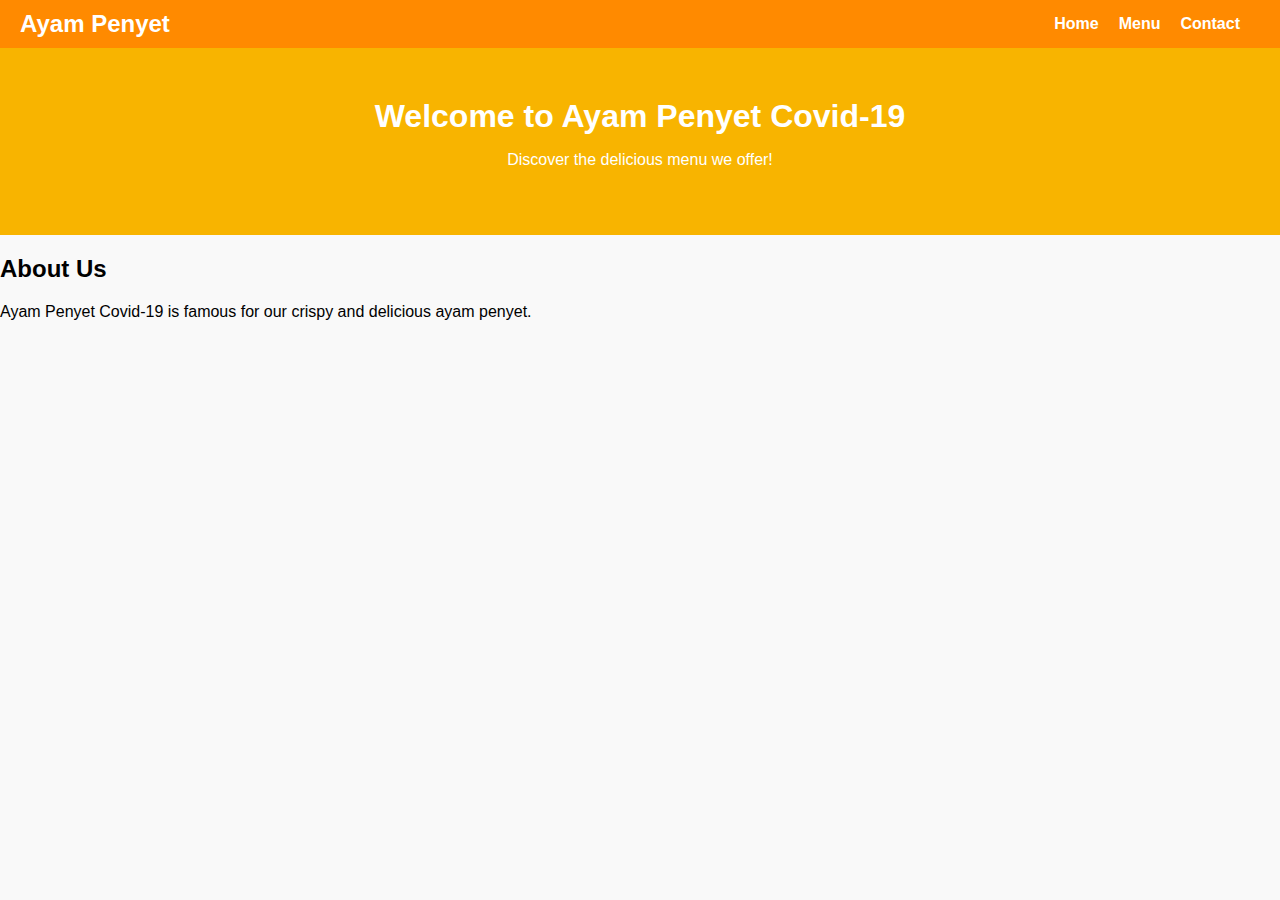
<file: index.html>
<!DOCTYPE html>
<html lang="en">
<head>
    <meta charset="UTF-8">
    <meta name="viewport" content="width=device-width, initial-scale=1.0">
    <title>Ayam Penyet Covid-19 - Home</title>
    <link rel="stylesheet" href="style.css">
</head>
<body>

    <!-- Navbar -->
    <nav class="navbar">
        <div class="nav-logo">Ayam Penyet</div>
        <button class="menu-toggle" id="menu-toggle">&#9776;</button>
        <ul id="navbar" class="nav-links">
            <li><a href="index.html">Home</a></li>
            <li><a href="menu.html">Menu</a></li>
            <li><a href="contact.html">Contact</a></li>
        </ul>
    </nav>

    <header>
        <h1>Welcome to Ayam Penyet Covid-19</h1>
        <p>Discover the delicious menu we offer!</p>
    </header>

    <section>
        <h2>About Us</h2>
        <p>Ayam Penyet Covid-19 is famous for our crispy and delicious ayam penyet.</p>
    </section>

    <script src="script.js"></script>
</body>
</html>
</file>
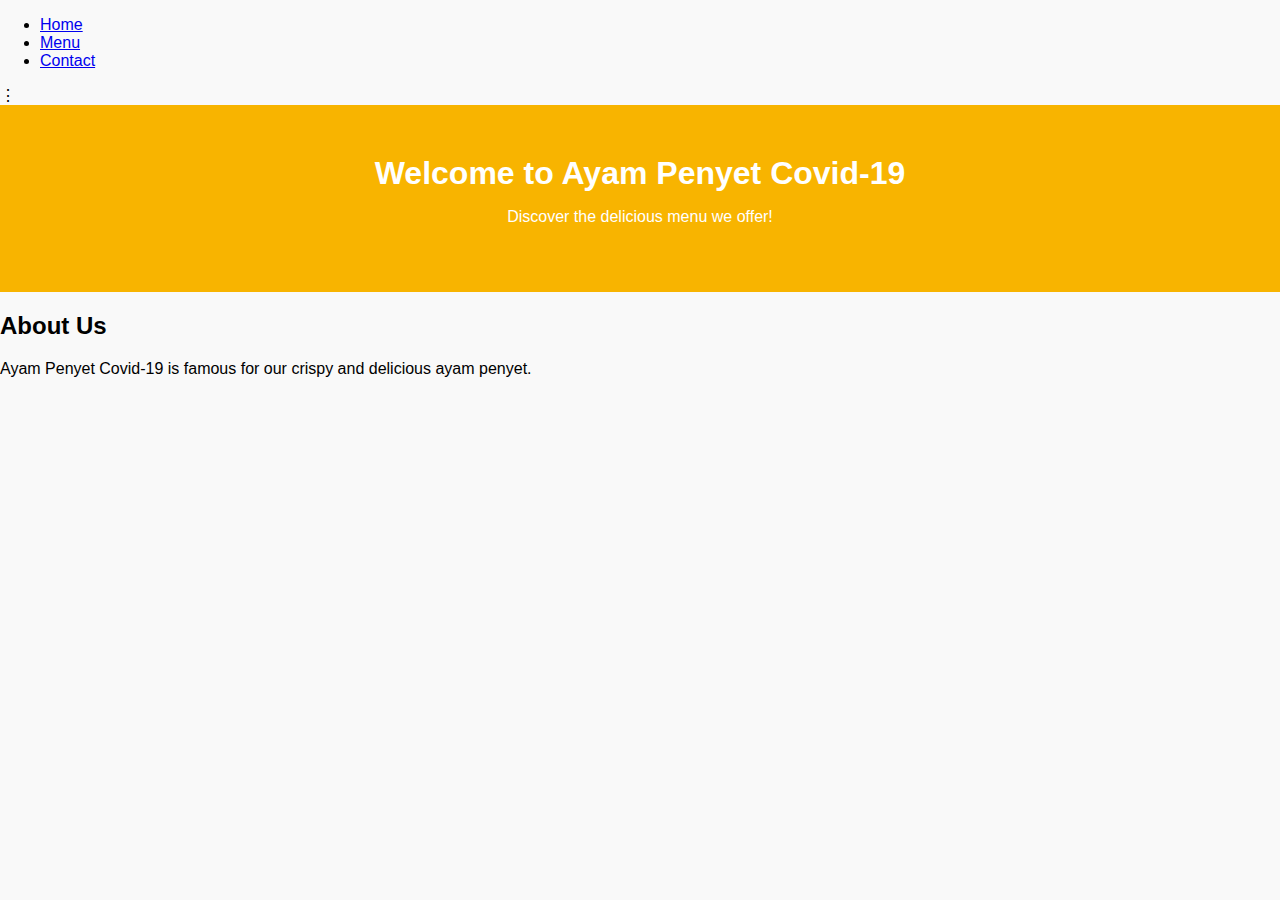
<file: contact.html>
<!DOCTYPE html>
<html lang="en">
<head>
    <meta charset="UTF-8">
    <meta name="viewport" content="width=device-width, initial-scale=1.0">
    <title>Ayam Penyet Covid-19 - Home</title>
    <link rel="stylesheet" href="style.css">
</head>
<body>

    <!-- Navbar -->
    <nav>
        <button class="menu-toggle" id="menu-toggle">&#9776;</button>
        <ul id="navbar">
            <li><a href="index.html">Home</a></li>
            <li><a href="menu.html">Menu</a></li>
            <li><a href="contact.html">Contact</a></li>
        </ul>
        <div class="more-icon">&#x22EE;</div>
    </nav>

    <header>
        <h1>Welcome to Ayam Penyet Covid-19</h1>
        <p>Discover the delicious menu we offer!</p>
    </header>

    <section>
        <h2>About Us</h2>
        <p>Ayam Penyet Covid-19 is famous for our crispy and delicious ayam penyet.</p>
    </section>

    <script src="script.js"></script>
</body>
</html>
</file>
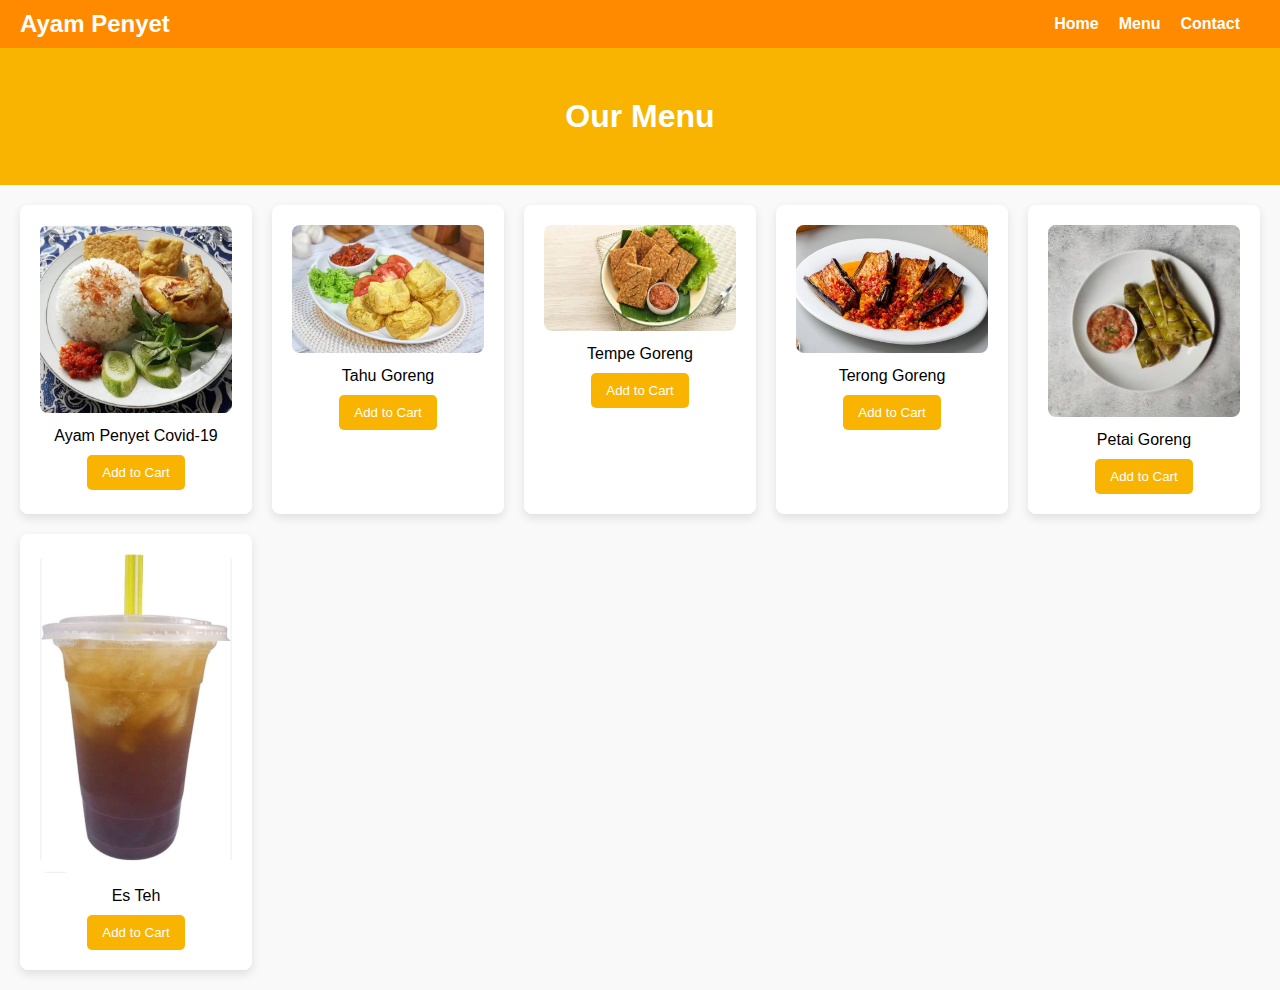
<file: menu.html>
<!DOCTYPE html>
<html lang="en">
<head>
    <meta charset="UTF-8">
    <meta name="viewport" content="width=device-width, initial-scale=1.0">
    <title>Menu - Ayam Penyet Covid-19</title>
    <link rel="stylesheet" href="style.css">
</head>
<body>

    <!-- Navbar -->
    <nav class="navbar">
        <div class="nav-logo">Ayam Penyet</div>
        <button class="menu-toggle" id="menu-toggle">&#9776;</button>
        <ul id="navbar" class="nav-links">
            <li><a href="index.html">Home</a></li>
            <li><a href="menu.html">Menu</a></li>
            <li><a href="contact.html">Contact</a></li>
        </ul>
    </nav>

    <header>
        <h1>Our Menu</h1>
    </header>

    <!-- Grid Menu -->
    <section class="menu-grid">
        <div class="menu-item">
            <img src="aym.jpg" alt="Ayam Penyet Covid-19">
            <p>Ayam Penyet Covid-19</p>
            <button onclick="addToCart('ayam', 50000)">Add to Cart</button>
        </div>
        <div class="menu-item">
            <img src="tahu.jpg" alt="Tahu Goreng">
            <p>Tahu Goreng</p>
            <button onclick="addToCart('tahu', 55000)">Add to Cart</button>
        </div>
        <div class="menu-item">
            <img src="tempe.jpg" alt="Tempe Goreng">
            <p>Tempe Goreng</p>
            <button onclick="addToCart('tempe', 55000)">Add to Cart</button>
        </div>
        <div class="menu-item">
            <img src="terong.jpg" alt="Terong Goreng">
            <p>Terong Goreng</p>
            <button onclick="addToCart('terong', 55000)">Add to Cart</button>
        </div>
        <div class="menu-item">
            <img src="petai.jpg" alt="Petai Goreng">
            <p>Petai Goreng</p>
            <button onclick="addToCart('petai', 55000)">Add to Cart</button>
        </div>
        <div class="menu-item">
            <img src="esteh.jpg" alt="Es Teh">
            <p>Es Teh</p>
            <button onclick="addToCart('es teh', 55000)">Add to Cart</button>
        </div>
    </section>

    <script src="script.js"></script>
</body>
</html>
</file>
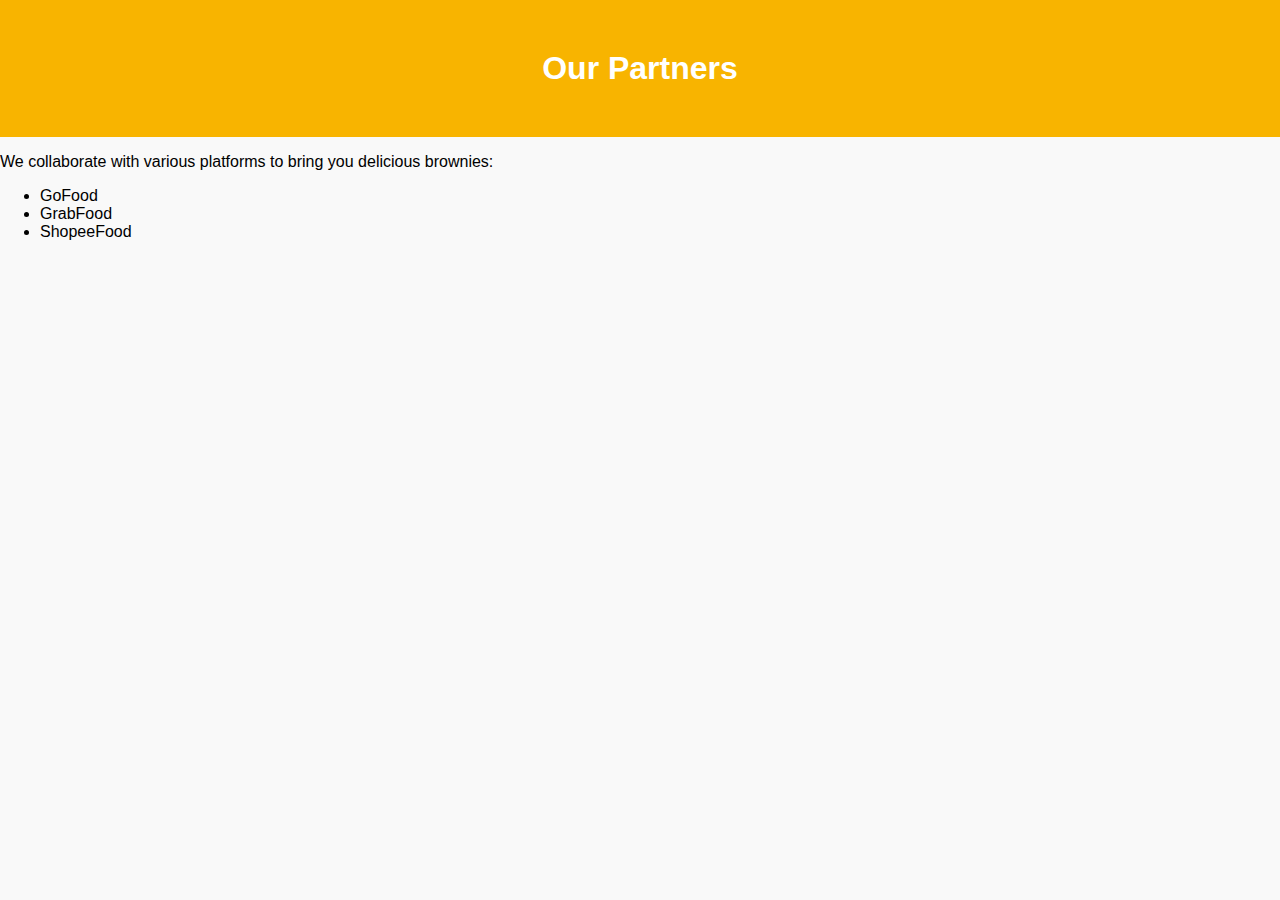
<file: partner.html>
<!DOCTYPE html>
<html lang="en">
<head>
    <meta charset="UTF-8">
    <meta name="viewport" content="width=device-width, initial-scale=1.0">
    <title>Our Partners - Ayam Penyet Covid-19</title>
    <link rel="stylesheet" href="style.css">
</head>
<body>
    <header>
        <h1>Our Partners</h1>
    </header>
    <section id="partner-info">
        <p>We collaborate with various platforms to bring you delicious brownies:</p>
        <ul>
            <li>GoFood</li>
            <li>GrabFood</li>
            <li>ShopeeFood</li>
        </ul>
    </section>
</body>
</html>
</file>
<file: style.css>
/* Global Styles */
body {
    font-family: Arial, sans-serif;
    margin: 0;
    padding: 0;
    background-color: #f9f9f9;
}

/* Navbar Styles */
.navbar {
    background: #ff8a00;
    display: flex;
    justify-content: space-between;
    align-items: center;
    padding: 10px 20px;
    position: sticky;
    top: 0;
    z-index: 1000;
}

.nav-logo {
    color: white;
    font-size: 24px;
    font-weight: bold;
}

.nav-links {
    display: flex;
    list-style: none;
    margin: 0;
    padding: 0;
}

.nav-links li {
    margin-right: 20px;
}

.nav-links li a {
    color: white;
    text-decoration: none;
    font-weight: bold;
}

.nav-links li a:hover {
    text-decoration: underline;
}

/* Menu Toggle (Hamburger Icon) */
.menu-toggle {
    display: none;
    background-color: transparent;
    border: none;
    font-size: 24px;
    color: white;
    cursor: pointer;
}

/* Hamburger Menu for Mobile */
@media (max-width: 768px) {
    .nav-links {
        display: none;
        flex-direction: column;
        position: absolute;
        background-color: #ff8a00;
        top: 60px;
        right: 0;
        width: 200px;
        padding: 20px;
        border-radius: 5px;
    }

    .nav-links.active {
        display: flex;
    }

    .menu-toggle {
        display: block;
    }
}

/* Header */
header {
    background-color: #f8b400;
    text-align: center;
    padding: 50px 0;
    color: white;
}

h1 {
    margin: 0;
}

/* Menu Grid Styling */
.menu-grid {
    display: grid;
    grid-template-columns: repeat(auto-fill, minmax(200px, 1fr));
    gap: 20px;
    padding: 20px;
}

.menu-item {
    background-color: white;
    padding: 20px;
    border-radius: 8px;
    box-shadow: 0 4px 10px rgba(0, 0, 0, 0.1);
    text-align: center;
    transition: transform 0.2s;
}

.menu-item:hover {
    transform: scale(1.05);
}

.menu-item img {
    max-width: 100%;
    border-radius: 8px;
}

.menu-item p {
    margin: 10px 0;
}

.menu-item button {
    background-color: #f8b400;
    border: none;
    color: white;
    padding: 10px 15px;
    border-radius: 5px;
    cursor: pointer;
}

.menu-item button:hover {
    background-color: #f49700;
}
</file>
